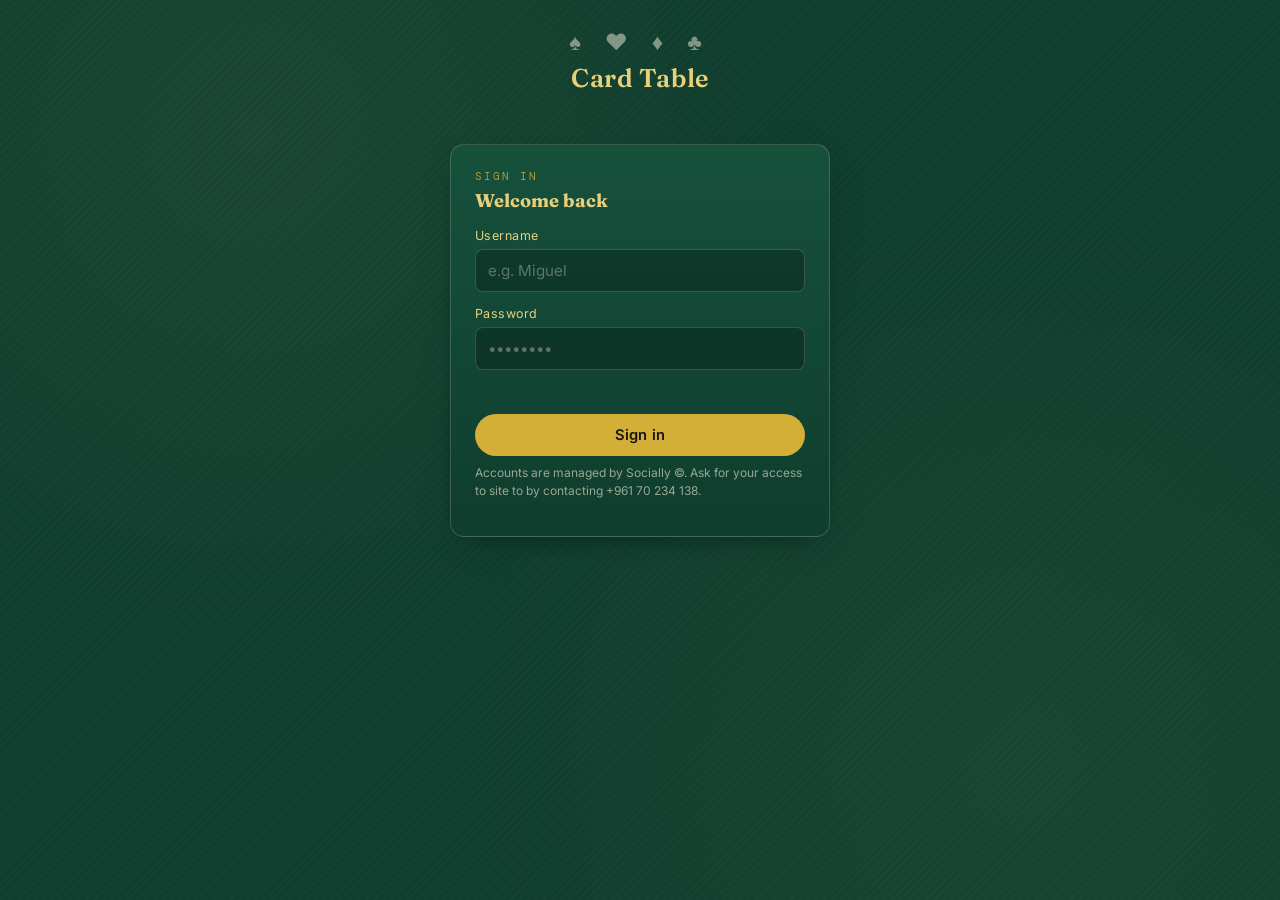
<file: index.html>
<!DOCTYPE html>
<html lang="en">
<head>
<meta charset="UTF-8">
<meta name="viewport" content="width=device-width, initial-scale=1.0">
<title>Card Table — Sign In</title>
<link rel="preconnect" href="https://fonts.googleapis.com">
<link href="https://fonts.googleapis.com/css2?family=Fraunces:wght@500;600;700&family=Inter:wght@400;500;600;700&family=DM+Mono:wght@400;500&display=swap" rel="stylesheet">
<link rel="icon" type="image/svg+xml" href="favicon.svg">
<link rel="stylesheet" href="style.css">
</head>
<body>
<div class="wrap" style="max-width: 420px;">
  <div class="brand" style="justify-content: center; border-bottom: none; margin-bottom: 36px;">
    <div style="text-align:center;">
      <div class="suit" style="display:block; margin-bottom: 6px; font-size:1.4rem; letter-spacing:0.4em;">♠ ♥ ♦ ♣</div>
      <h1>Card Table</h1>
    </div>
  </div>

  <div class="panel">
    <p class="eyebrow">Sign in</p>
    <h2 style="margin-top:0;">Welcome back</h2>

    <label for="username">Username</label>
    <input type="text" id="username" autocomplete="username" placeholder="e.g. Miguel">

    <label for="password">Password</label>
    <input type="password" id="password" autocomplete="current-password" placeholder="••••••••">

    <div class="error" id="loginError"></div>

    <button class="full" id="loginBtn" style="margin-top: 18px;">Sign in</button>

    <p class="token-note">
      Accounts are managed by Socially ©. Ask for your access
      to site to by contacting +961 70 234 138.
    </p>
  </div>
</div>

<script src="common.js"></script>
<script>
document.getElementById("loginBtn").addEventListener("click", login);
document.getElementById("password").addEventListener("keydown", (e) => {
  if (e.key === "Enter") login();
});

async function login() {
  const errEl = document.getElementById("loginError");
  errEl.textContent = "";
  const username = document.getElementById("username").value.trim();
  const password = document.getElementById("password").value;

  if (!username || !password) {
    errEl.textContent = "Enter both username and password.";
    return;
  }

  const btn = document.getElementById("loginBtn");
  btn.disabled = true;
  btn.textContent = "Checking…";

  try {
    const users = await fetchUsers();

    const match = (users || []).find(
      u => u.username.toLowerCase() === username.toLowerCase() && u.password === password
    );

    if (!match) {
      errEl.textContent = "Username or password is incorrect.";
      btn.disabled = false;
      btn.textContent = "Sign in";
      return;
    }

    sessionStorage.setItem("cg_session", JSON.stringify({
      username: match.username,
      firstName: match.firstName,
      lastName: match.lastName,
      phone: match.phone || "",
      image: match.image || "",
      isAdmin: !!match.isAdmin
    }));

    window.location.href = "app.html";
  } catch (e) {
    errEl.textContent = "Could not load user list. " + e.message;
    btn.disabled = false;
    btn.textContent = "Sign in";
  }
}
</script>
</body>
</html>
</file>
<file: style.css>
:root {
  --felt-dark: #0f3d2e;
  --felt: #16513c;
  --felt-light: #1f6b4c;
  --gold: #d4af37;
  --gold-soft: #e8cf7a;
  --cream: #f4ecd8;
  --ink: #1c1410;
  --ink-soft: #3a2f28;
  --red-chip: #b1473e;
  --line: rgba(244, 236, 216, 0.18);

  --font-display: "Fraunces", "Georgia", serif;
  --font-body: "Inter", -apple-system, sans-serif;
  --font-num: "DM Mono", "Courier New", monospace;
}

* { box-sizing: border-box; }

html, body {
  margin: 0;
  padding: 0;
  min-height: 100%;
  background: var(--felt-dark);
  background-image:
    radial-gradient(circle at 20% 15%, rgba(232, 207, 122, 0.06), transparent 40%),
    radial-gradient(circle at 80% 85%, rgba(232, 207, 122, 0.05), transparent 45%),
    repeating-linear-gradient(135deg, rgba(255,255,255,0.015) 0px, rgba(255,255,255,0.015) 2px, transparent 2px, transparent 6px);
  color: var(--cream);
  font-family: var(--font-body);
  -webkit-font-smoothing: antialiased;
}

a { color: inherit; }

.wrap {
  max-width: 720px;
  margin: 0 auto;
  padding: 28px 20px 60px;
  min-height: 100vh;
}

.brand {
  display: flex;
  align-items: baseline;
  justify-content: space-between;
  margin-bottom: 28px;
  padding-bottom: 14px;
  border-bottom: 1px solid var(--line);
}

.brand h1 {
  font-family: var(--font-display);
  font-weight: 600;
  font-size: 1.6rem;
  letter-spacing: 0.02em;
  margin: 0;
  color: var(--gold-soft);
}

.brand .suit {
  font-size: 1.1rem;
  opacity: 0.5;
  letter-spacing: 0.3em;
}

.user-chip {
  display: flex;
  align-items: center;
  gap: 10px;
  font-size: 0.85rem;
  color: var(--cream);
  flex-wrap: wrap;
  justify-content: flex-end;
}

.user-chip img {
  width: 32px; height: 32px;
  border-radius: 50%;
  border: 2px solid var(--gold);
  object-fit: cover;
}

.logout-link {
  font-size: 0.75rem;
  color: var(--gold-soft);
  text-decoration: none;
  border: 1px solid var(--line);
  padding: 4px 10px;
  border-radius: 999px;
  margin-left: 10px;
  transition: border-color .15s, color .15s;
}
.logout-link:hover { border-color: var(--gold); color: var(--gold); }

/* Cards / panels */
.panel {
  background: linear-gradient(180deg, var(--felt) 0%, var(--felt-dark) 100%);
  border: 1px solid var(--line);
  border-radius: 14px;
  padding: 24px;
  margin-bottom: 20px;
  box-shadow: 0 10px 30px -15px rgba(0,0,0,0.6);
}

.panel h2 {
  font-family: var(--font-display);
  font-size: 1.15rem;
  margin: 0 0 16px;
  color: var(--gold-soft);
  display: flex; align-items: center; gap: 10px;
}

.eyebrow {
  font-family: var(--font-num);
  font-size: 0.7rem;
  letter-spacing: 0.18em;
  text-transform: uppercase;
  color: var(--gold);
  opacity: 0.8;
  margin: 0 0 6px;
}

/* Forms */
label {
  display: block;
  font-size: 0.78rem;
  letter-spacing: 0.04em;
  color: var(--gold-soft);
  margin: 14px 0 6px;
}

input, select {
  width: 100%;
  background: rgba(0,0,0,0.25);
  border: 1px solid var(--line);
  border-radius: 8px;
  padding: 11px 12px;
  color: var(--cream);
  font-family: var(--font-body);
  font-size: 0.95rem;
  outline: none;
  transition: border-color .15s, background .15s;
}
input[type="radio"], input[type="checkbox"] {
  width: auto;
  padding: 0;
}
input:focus, select:focus {
  border-color: var(--gold);
  background: rgba(0,0,0,0.35);
}
input::placeholder { color: rgba(244,236,216,0.35); }

button, .btn {
  font-family: var(--font-body);
  font-weight: 600;
  font-size: 0.92rem;
  letter-spacing: 0.01em;
  padding: 12px 20px;
  border-radius: 999px;
  border: none;
  cursor: pointer;
  background: var(--gold);
  color: var(--ink);
  transition: transform .12s, box-shadow .12s, background .15s;
}
button:hover, .btn:hover { background: var(--gold-soft); transform: translateY(-1px); }
button:active, .btn:active { transform: translateY(0); }
button:focus-visible, .btn:focus-visible, a:focus-visible, input:focus-visible, select:focus-visible {
  outline: 2px solid var(--gold-soft);
  outline-offset: 2px;
}

button.secondary {
  background: transparent;
  color: var(--gold-soft);
  border: 1px solid var(--line);
}
button.secondary:hover { border-color: var(--gold); background: rgba(212,175,55,0.08); }

button.full, a.btn.full { width: 100%; text-align: center; }

.error {
  color: var(--red-chip);
  font-size: 0.85rem;
  margin-top: 10px;
  min-height: 1.2em;
}

/* Game picker */
.game-grid {
  display: grid;
  grid-template-columns: repeat(2, 1fr);
  gap: 14px;
}

.game-card {
  display: flex;
  flex-direction: column;
  align-items: flex-start;
  gap: 8px;
  padding: 20px 18px;
  border-radius: 12px;
  border: 1px solid var(--line);
  background: rgba(0,0,0,0.18);
  text-decoration: none;
  color: var(--cream);
  cursor: pointer;
  transition: border-color .15s, background .15s, transform .12s;
  text-align: left;
  font-family: var(--font-body);
}
.game-card:hover {
  border-color: var(--gold);
  background: rgba(212,175,55,0.08);
  transform: translateY(-2px);
}
.game-card .gname {
  font-family: var(--font-display);
  font-size: 1.25rem;
  color: var(--gold-soft);
}
.game-card .grule {
  font-size: 0.78rem;
  opacity: 0.75;
  line-height: 1.4;
}

/* Score ledger */
.ledger {
  border: 1px solid var(--line);
  border-radius: 10px;
  overflow: hidden;
}
.ledger table {
  width: 100%;
  border-collapse: collapse;
  font-family: var(--font-num);
}
.ledger th {
  font-family: var(--font-body);
  font-weight: 600;
  font-size: 0.8rem;
  letter-spacing: 0.03em;
  text-align: center;
  padding: 10px 6px;
  background: rgba(212,175,55,0.12);
  color: var(--gold-soft);
  border-bottom: 1px solid var(--line);
}
.ledger td {
  text-align: center;
  padding: 10px 6px;
  border-bottom: 1px solid var(--line);
  font-size: 1.05rem;
}
.ledger tr:last-child td { border-bottom: none; }
.ledger .total-row td {
  font-weight: 700;
  font-size: 1.25rem;
  color: var(--gold-soft);
  background: rgba(0,0,0,0.2);
  border-top: 2px solid var(--gold);
}
.ledger .row-num {
  font-family: var(--font-body);
  font-size: 0.75rem;
  opacity: 0.45;
}
.ledger .winner-cell { color: var(--gold-soft); }

.score-input-row {
  display: grid;
  grid-template-columns: 1fr 1fr;
  gap: 10px;
  margin-top: 14px;
}
.score-input-row.cols-4 {
  grid-template-columns: 1fr 1fr 1fr 1fr;
}
.score-input-row .field label { margin-top: 0; }

.team-label {
  font-family: var(--font-display);
  font-size: 1rem;
  color: var(--gold-soft);
  margin-bottom: 2px;
}
.team-sub {
  font-size: 0.75rem;
  opacity: 0.6;
  margin-bottom: 8px;
}

.banner {
  text-align: center;
  padding: 18px;
  border-radius: 10px;
  background: linear-gradient(135deg, rgba(212,175,55,0.18), rgba(212,175,55,0.05));
  border: 1px solid var(--gold);
  margin-bottom: 18px;
}
.banner .trophy { font-size: 1.8rem; }
.banner h3 {
  font-family: var(--font-display);
  margin: 6px 0 2px;
  font-size: 1.3rem;
  color: var(--gold-soft);
}

/* Dice (Tawle) */
.dice-area {
  display: flex;
  justify-content: center;
  gap: 28px;
  padding: 30px 0 18px;
}
.die {
  width: 84px; height: 84px;
  background: var(--cream);
  border-radius: 14px;
  display: grid;
  grid-template-columns: repeat(3, 1fr);
  grid-template-rows: repeat(3, 1fr);
  padding: 12px;
  box-shadow: 0 8px 18px -8px rgba(0,0,0,0.7), inset 0 0 0 2px rgba(0,0,0,0.05);
  transition: transform .5s cubic-bezier(.2,1.4,.4,1);
}
.die.rolling { animation: tumble .5s ease-in-out; }
@keyframes tumble {
  0% { transform: rotate(0deg) scale(1); }
  50% { transform: rotate(180deg) scale(1.08); }
  100% { transform: rotate(360deg) scale(1); }
}
@media (prefers-reduced-motion: reduce) {
  .die.rolling { animation: none; }
}
.pip {
  width: 12px; height: 12px;
  border-radius: 50%;
  background: var(--ink);
  align-self: center;
  justify-self: center;
  opacity: 0;
}
.pip.on { opacity: 1; }

.dice-sum {
  text-align: center;
  font-family: var(--font-display);
  font-size: 2rem;
  color: var(--gold-soft);
  margin-bottom: 6px;
}
.dice-double {
  text-align: center;
  font-size: 0.85rem;
  color: var(--gold);
  letter-spacing: 0.05em;
  min-height: 1.4em;
}

/* History list */
.hist-item {
  display: flex;
  justify-content: space-between;
  align-items: center;
  padding: 12px 0;
  border-bottom: 1px solid var(--line);
  font-size: 0.9rem;
}
.hist-item:last-child { border-bottom: none; }
.hist-item .hgame {
  font-family: var(--font-display);
  color: var(--gold-soft);
  font-size: 1rem;
}
.hist-item .hdate {
  font-size: 0.72rem;
  opacity: 0.55;
  font-family: var(--font-num);
}
.hist-item .hwinner {
  text-align: right;
  font-size: 0.85rem;
}
.hist-item .hloser {
  font-size: 0.72rem;
  opacity: 0.5;
  margin-top: 2px;
}

.empty-state {
  text-align: center;
  padding: 30px 10px;
  opacity: 0.6;
  font-size: 0.9rem;
}

.bottom-nav {
  display: flex;
  gap: 10px;
  margin-top: 8px;
}
.bottom-nav .btn { flex: 1; text-align: center; }

.token-note {
  font-size: 0.75rem;
  opacity: 0.6;
  margin-top: 8px;
  line-height: 1.5;
}

.tag {
  display: inline-block;
  font-size: 0.7rem;
  letter-spacing: 0.06em;
  text-transform: uppercase;
  padding: 3px 8px;
  border-radius: 999px;
  border: 1px solid var(--gold);
  color: var(--gold-soft);
}

@media (max-width: 420px) {
  .game-grid { grid-template-columns: 1fr; }
  .die { width: 64px; height: 64px; padding: 8px; }
  .score-input-row.cols-4 { grid-template-columns: 1fr 1fr; }
}
</file>
